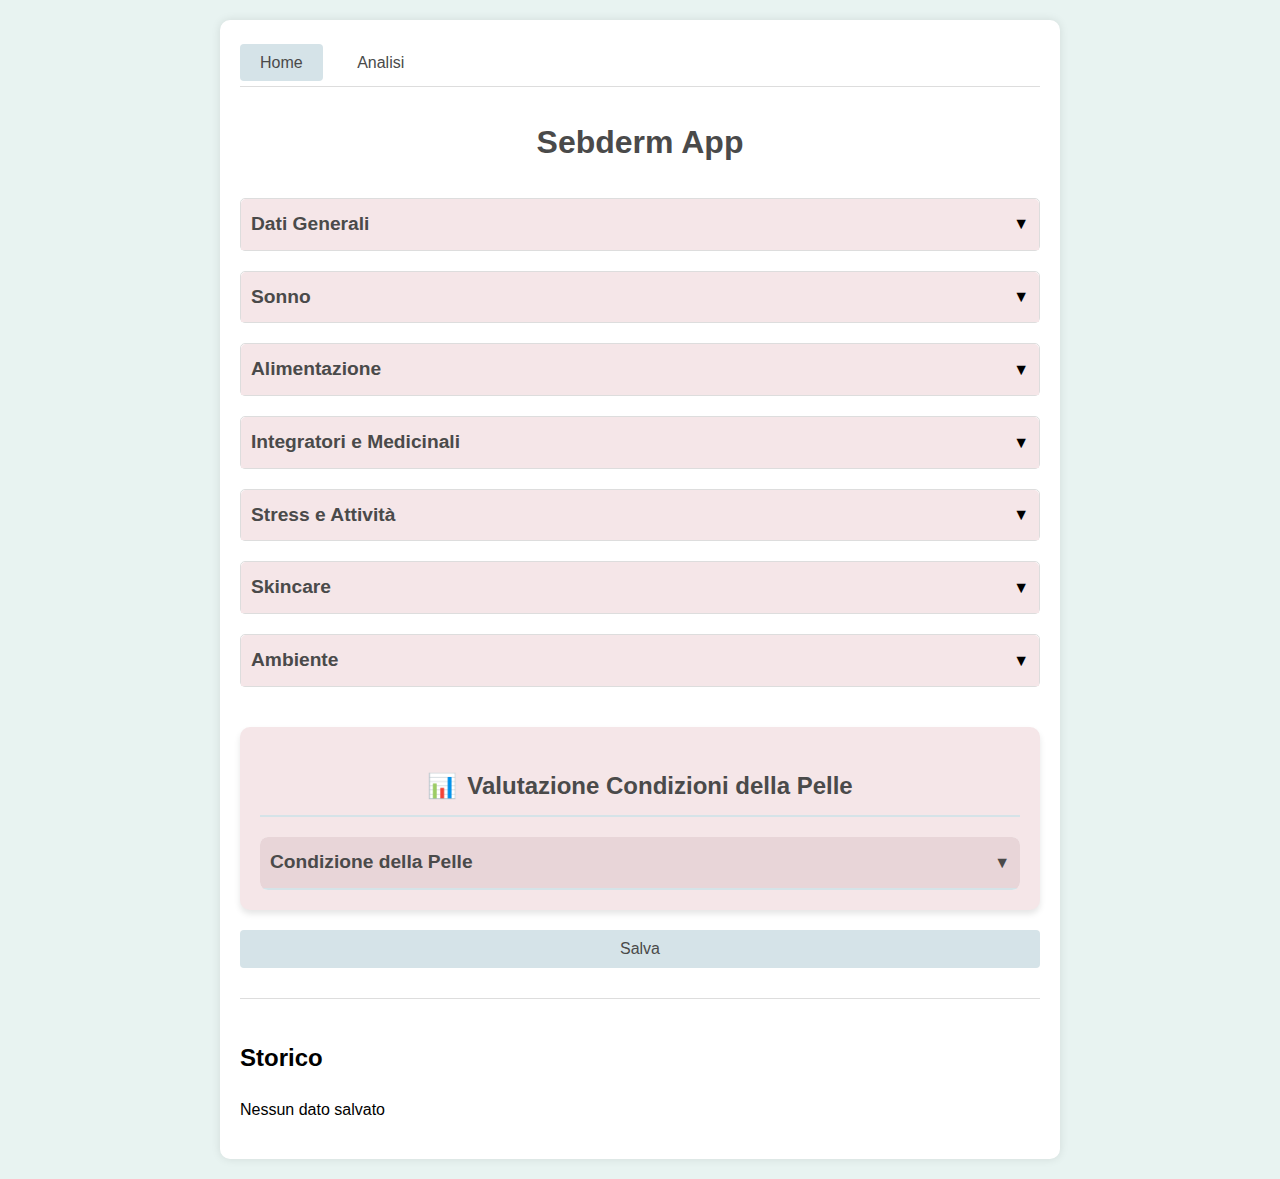
<file: index.html>
<!DOCTYPE html>
<html lang="it">
<head>
    <meta charset="UTF-8">
    <meta name="viewport" content="width=device-width, initial-scale=1.0">
    <title>Sebderm App</title>
    <link rel="stylesheet" href="./css/styles.css">
    <link rel="stylesheet" href="./css/analysis.css">
    <script src="./lib/chart.min.js"></script>
    <script src="./lib/simple-statistics.min.js"></script>
</head>
<body>
    <div class="container">
        <nav class="nav-menu">
            <a href="index.html" class="active">Home</a>
            <a href="analysis.html">Analisi</a>
        </nav>

        <h1>Sebderm App</h1>
        
        <form id="sebdermForm">
            <!-- DATI GENERALI -->
            <div class="section">
                <div class="section-header" onclick="toggleSection('generali')">
                    <h2>Dati Generali</h2>
                    <span class="toggle-icon">▼</span>
                </div>
                <div class="section-content" id="generali">
                    <div class="form-group">
                        <label>Data:</label>
                        <input type="date" id="data" name="data">
                    </div>
                    <div class="form-group">
                        <label>Peso (kg):</label>
                        <input type="number" id="peso" name="peso" step="0.1">
                    </div>
                </div>
            </div>

            <!-- SONNO -->
            <div class="section">
                <div class="section-header" onclick="toggleSection('sonno')">
                    <h2>Sonno</h2>
                    <span class="toggle-icon">▼</span>
                </div>
                <div class="section-content" id="sonno">
                    <div class="form-group">
                        <label>Ore di sonno:</label>
                        <input type="number" id="oreSonno" step="0.5">
                    </div>
                    <div class="form-group">
                        <label>Qualità del sonno (1-5):</label>
                        <input type="range" id="qualitaSonno" min="1" max="5">
                        <span id="qualitaSonnoValue">3</span>
                    </div>
                    <div class="form-group">
                        <label>Ora di andare a letto:</label>
                        <input type="time" id="oraDormire">
                    </div>
                    <div class="form-group">
                        <label>Ora di sveglia:</label>
                        <input type="time" id="oraSveglia">
                    </div>
                </div>
            </div>

            <!-- ALIMENTAZIONE -->
            <div class="section">
                <div class="section-header" onclick="toggleSection('alimentazione')">
                    <h2>Alimentazione</h2>
                    <span class="toggle-icon">▼</span>
                </div>
                <div class="section-content" id="alimentazione">
                    <div class="form-group">
                        <label>Colazione:</label>
                        <textarea id="colazione"></textarea>
                    </div>
                    <div class="form-group">
                        <label>Pranzo:</label>
                        <textarea id="pranzo"></textarea>
                    </div>
                    <div class="form-group">
                        <label>Cena:</label>
                        <textarea id="cena"></textarea>
                    </div>
                    <div class="form-group">
                        <label>Snack:</label>
                        <textarea id="snack"></textarea>
                    </div>
                    <div class="form-group">
                        <label>Acqua (litri):</label>
                        <input type="number" id="acqua" step="0.1">
                    </div>
                    <div class="form-group">
                        <label>Alcool:</label>
                        <select id="alcool">
                            <option value="no">No</option>
                            <option value="poco">Poco (1-2 bicchieri)</option>
                            <option value="molto">Molto (più di 2 bicchieri)</option>
                        </select>
                    </div>
                    <div class="form-group">
                        <label>Caffeina (numero bevande):</label>
                        <input type="number" id="caffeina" min="0">
                    </div>
                </div>
            </div>

            <!-- INTEGRATORI E MEDICINALI -->
            <div class="section">
                <div class="section-header" onclick="toggleSection('integratori')">
                    <h2>Integratori e Medicinali</h2>
                    <span class="toggle-icon">▼</span>
                </div>
                <div class="section-content" id="integratori">
                    <div class="form-group">
                        <label>Integratori assunti:</label>
                        <textarea id="integratoriAssunti"></textarea>
                    </div>
                    <div class="form-group">
                        <label>Medicinali:</label>
                        <textarea id="medicinali"></textarea>
                    </div>
                    <div class="form-group">
                        <label>Probiotici:</label>
                        <textarea id="probiotici"></textarea>
                    </div>
                </div>
            </div>

            <!-- STRESS E ATTIVITÀ -->
            <div class="section">
                <div class="section-header" onclick="toggleSection('stress')">
                    <h2>Stress e Attività</h2>
                    <span class="toggle-icon">▼</span>
                </div>
                <div class="section-content" id="stress">
                    <div class="form-group">
                        <label>Livello di stress (1-10):</label>
                        <input type="range" id="livelloStress" min="1" max="10">
                        <span id="stressValue">5</span>
                    </div>
                    <div class="form-group">
                        <label>Ore di lavoro/studio:</label>
                        <input type="number" id="oreLavoro" step="0.5">
                    </div>
                    <div class="form-group">
                        <label>Attività fisica:</label>
                        <textarea id="attivitaFisica" placeholder="Tipo e durata"></textarea>
                    </div>
                    <div class="form-group">
                        <label>Ore all'aria aperta:</label>
                        <input type="number" id="oreAria" step="0.5">
                    </div>
                    <div class="form-group">
                        <label>Esposizione al sole:</label>
                        <select id="sole">
                            <option value="no">No</option>
                            <option value="poco">Poca</option>
                            <option value="molto">Molta</option>
                        </select>
                    </div>
                </div>
            </div>

            <!-- SKINCARE -->
            <div class="section">
                <div class="section-header" onclick="toggleSection('skincare')">
                    <h2>Skincare</h2>
                    <span class="toggle-icon">▼</span>
                </div>
                <div class="section-content" id="skincare">
                    <div class="form-group">
                        <label>Prodotti mattina:</label>
                        <textarea id="prodottiMattina"></textarea>
                    </div>
                    <div class="form-group">
                        <label>Prodotti sera:</label>
                        <textarea id="prodottiSera"></textarea>
                    </div>
                    <div class="form-group">
                        <label>Shampoo/prodotti capelli:</label>
                        <textarea id="prodottiCapelli"></textarea>
                    </div>
                    <div class="form-group">
                        <label>Lavaggio capelli:</label>
                        <select id="lavaggioCapelli">
                            <option value="no">No</option>
                            <option value="si">Sì</option>
                        </select>
                    </div>
                </div>
            </div>

            <!-- AMBIENTE -->
            <div class="section">
                <div class="section-header" onclick="toggleSection('ambiente')">
                    <h2>Ambiente</h2>
                    <span class="toggle-icon">▼</span>
                </div>
                <div class="section-content" id="ambiente">
                    <div class="form-group">
                        <label>Temperatura:</label>
                        <input type="number" id="temperatura" step="0.1">
                    </div>
                    <div class="form-group">
                        <label>Cambio federe/asciugamani:</label>
                        <select id="cambioTessuti">
                            <option value="no">No</option>
                            <option value="si">Sì</option>
                        </select>
                    </div>
                </div>
            </div>

            <!-- Sezione Condizione Pelle -->
            <div class="skin-condition-container">
                <h2 class="skin-condition-title">Valutazione Condizioni della Pelle</h2>
                <div class="skin-condition-section">
                    <div class="section-header special" onclick="toggleSection('pelle')">
                        <h2>Condizione della Pelle</h2>
                        <span class="toggle-icon">▼</span>
                    </div>
                    <div class="section-content" id="pelle">
                        <div class="form-group">
                            <label>Viso - Zona T (0-100):</label>
                            <input type="range" id="pelleZonaT" min="0" max="100">
                            <span id="zonaTValue">50</span>
                        </div>
                        <div class="form-group">
                            <label>Viso - Guance (0-100):</label>
                            <input type="range" id="pelleGuance" min="0" max="100">
                            <span id="guanceValue">50</span>
                        </div>
                        <div class="form-group">
                            <label>Viso - Contorno occhi (0-100):</label>
                            <input type="range" id="pelleOcchi" min="0" max="100">
                            <span id="occhiValue">50</span>
                        </div>
                        <div class="form-group">
                            <label>Collo (0-100):</label>
                            <input type="range" id="pelleCollo" min="0" max="100">
                            <span id="colloValue">50</span>
                        </div>
                        <div class="form-group">
                            <label>Cuoio capelluto (0-100):</label>
                            <input type="range" id="pelleCuoio" min="0" max="100">
                            <span id="cuoioValue">50</span>
                        </div>
                        <div class="form-group">
                            <label>Prurito (1-10):</label>
                            <input type="range" id="prurito" min="1" max="10">
                            <span id="pruritoValue">5</span>
                        </div>
                        <div class="form-group">
                            <label>Desquamazione (1-10):</label>
                            <input type="range" id="desquamazione" min="1" max="10">
                            <span id="desquamazioneValue">5</span>
                        </div>
                        <div class="form-group">
                            <label>Rossore (1-10):</label>
                            <input type="range" id="rossore" min="1" max="10">
                            <span id="rossoreValue">5</span>
                        </div>
                        <div class="form-group">
                            <label>Note del giorno:</label>
                            <textarea id="note"></textarea>
                        </div>
                    </div>
                </div>
            </div>

            <button type="submit">Salva</button>
        </form>

        <div class="history-container">
            <h2>Storico</h2>
            <div id="entriesList"></div>
        </div>
    </div>
    <script src="./js/script.js"></script>
</body>
</html>
</file>
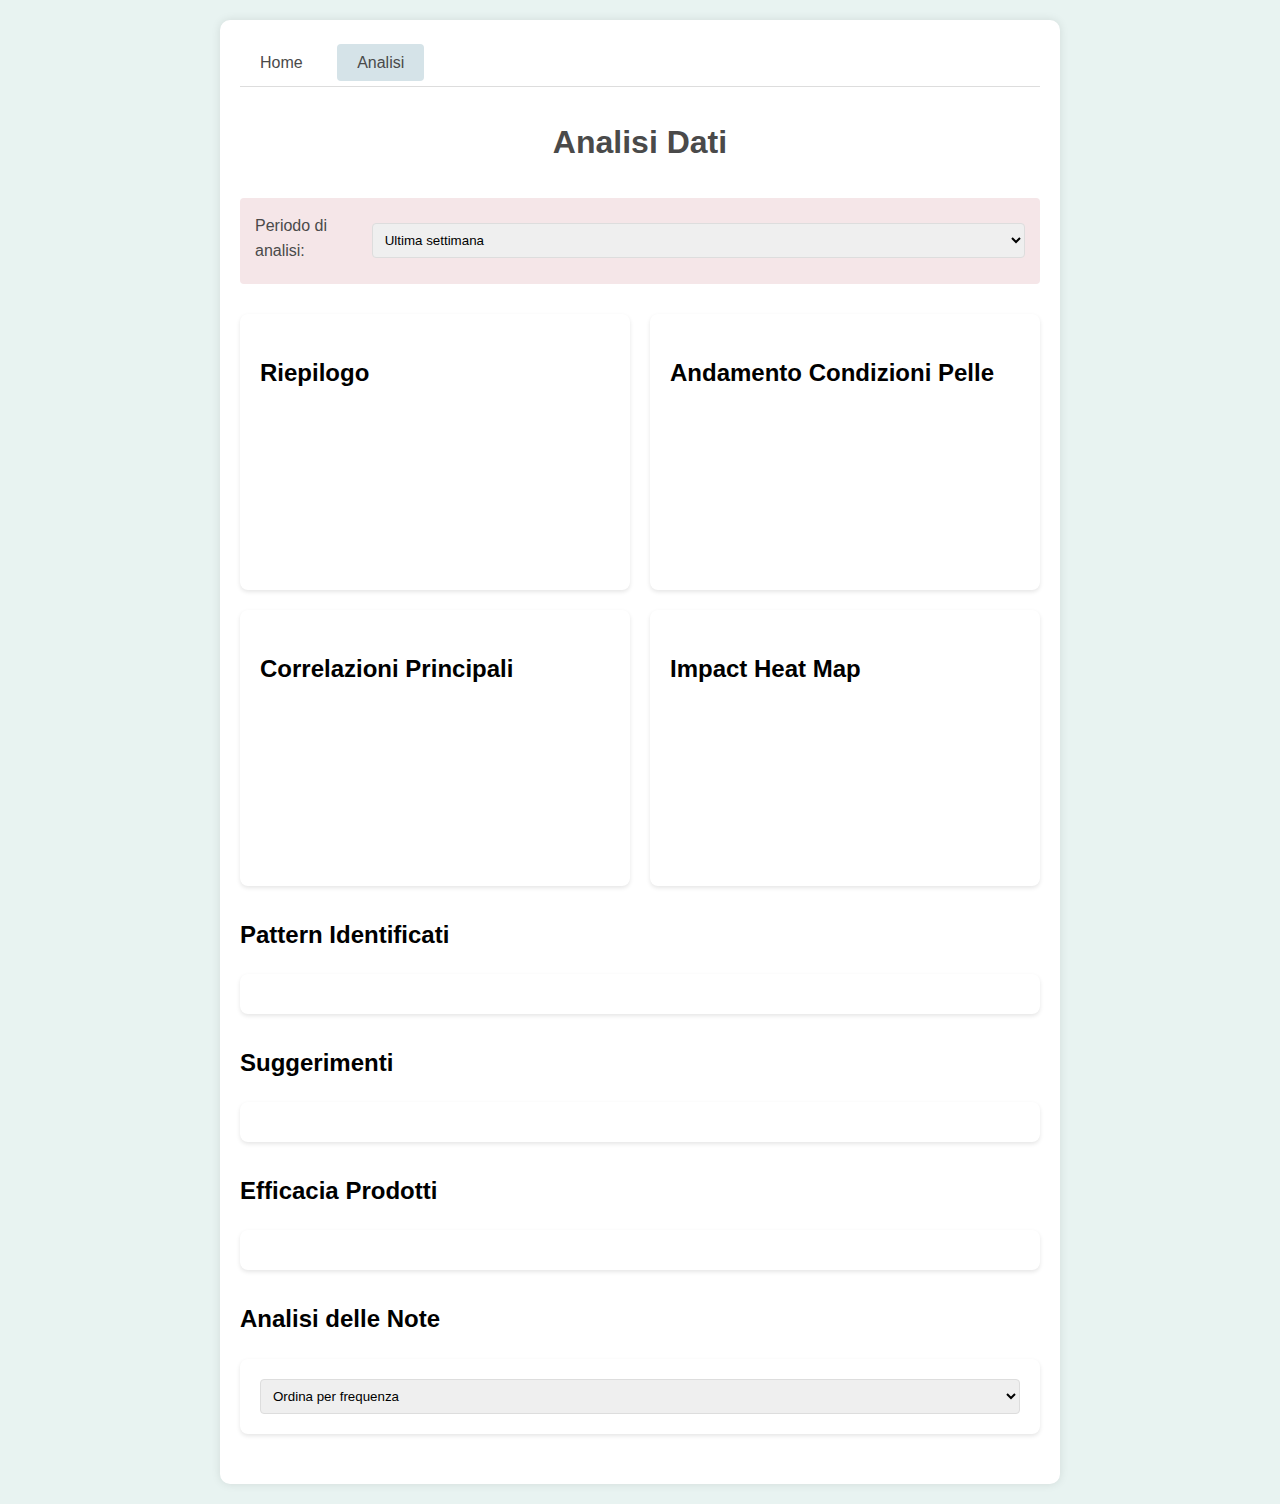
<file: analysis.html>
<!DOCTYPE html>
<html lang="it">
<head>
    <meta charset="UTF-8">
    <meta name="viewport" content="width=device-width, initial-scale=1.0">
    <title>Sebderm App - Analisi</title>
    <link rel="stylesheet" href="css/styles.css">
    <link rel="stylesheet" href="css/analysis.css">
    <script src="lib/chart.min.js"></script>
    <script src="lib/simple-statistics.min.js"></script>
</head>
<body>
    <div class="container">
        <nav class="nav-menu">
            <a href="index.html">Home</a>
            <a href="analysis.html" class="active">Analisi</a>
        </nav>

        <h1>Analisi Dati</h1>

        <div class="analysis-controls">
            <div class="time-filter">
                <label>Periodo di analisi:</label>
                <select id="timeRange">
                    <option value="7">Ultima settimana</option>
                    <option value="30">Ultimo mese</option>
                    <option value="90">Ultimi 3 mesi</option>
                    <option value="all">Tutti i dati</option>
                </select>
            </div>
        </div>

        <div class="dashboard-grid">
            <!-- Riepilogo generale -->
            <div class="dashboard-card">
                <h2>Riepilogo</h2>
                <div id="summary"></div>
            </div>

            <!-- Grafici principali -->
            <div class="dashboard-card">
                <h2>Andamento Condizioni Pelle</h2>
                <canvas id="skinTrendChart"></canvas>
            </div>

            <div class="dashboard-card">
                <h2>Correlazioni Principali</h2>
                <canvas id="correlationChart"></canvas>
            </div>

            <div class="dashboard-card">
                <h2>Impact Heat Map</h2>
                <canvas id="heatmapChart"></canvas>
            </div>
        </div>

        <div class="analysis-section">
            <h2>Pattern Identificati</h2>
            <div id="patterns" class="analysis-card"></div>
        </div>

        <div class="analysis-section">
            <h2>Suggerimenti</h2>
            <div id="suggestions" class="analysis-card"></div>
        </div>

        <div class="analysis-section">
            <h2>Efficacia Prodotti</h2>
            <div id="productsEffectiveness" class="analysis-card"></div>
        </div>
                <div class="analysis-section">
            <h2>Analisi delle Note</h2>
            <div id="textAnalysis" class="analysis-card">
                <div class="text-analysis-filters">
                    <select id="keywordSort">
                        <option value="frequency">Ordina per frequenza</option>
                        <option value="correlation">Ordina per correlazione</option>
                    </select>
                </div>
                <div class="keywords-container"></div>
            </div>
        </div>
    </div>

    <script src="js/analysis.js"></script>
    <script src="js/charts.js"></script>
</body>
</html>
</file>
<file: css/styles.css>
body {
    font-family: Arial, sans-serif;
    line-height: 1.6;
    margin: 0;
    padding: 20px;
    background-color: #E8F3F1;
}

.container {
    max-width: 800px;
    margin: 0 auto;
    background-color: #fff;
    padding: 20px;
    border-radius: 10px;
    box-shadow: 0 0 10px rgba(0,0,0,0.1);
}

h1 {
    color: #4A4A4A;
    text-align: center;
    margin-bottom: 30px;
}

.nav-menu {
    margin-bottom: 30px;
    padding: 10px 0;
    border-bottom: 1px solid #ddd;
}

.nav-menu a {
    text-decoration: none;
    color: #4A4A4A;
    padding: 10px 20px;
    margin-right: 10px;
    border-radius: 4px;
}

.nav-menu a.active {
    background-color: #D5E3E8;
}

.section {
    margin-bottom: 20px;
    border: 1px solid #ddd;
    border-radius: 5px;
}

.section-header {
    background-color: #F5E6E8;
    padding: 10px;
    cursor: pointer;
    display: flex;
    justify-content: space-between;
    align-items: center;
    border-radius: 5px 5px 0 0;
}

.section-header h2 {
    margin: 0;
    font-size: 1.2em;
    color: #4A4A4A;
}

.section-content {
    padding: 15px;
    display: none;
}

.section-content.active {
    display: block;
}

.form-group {
    margin-bottom: 15px;
}

label {
    display: block;
    margin-bottom: 5px;
    color: #4A4A4A;
}

input[type="text"],
input[type="number"],
input[type="date"],
input[type="time"],
select,
textarea {
    width: 100%;
    padding: 8px;
    border: 1px solid #ddd;
    border-radius: 4px;
    box-sizing: border-box;
}

input[type="range"] {
    width: 100%;
    margin: 10px 0;
}

textarea {
    resize: vertical;
    min-height: 60px;
}

button {
    background-color: #D5E3E8;
    color: #4A4A4A;
    padding: 10px 20px;
    border: none;
    border-radius: 4px;
    cursor: pointer;
    width: 100%;
    font-size: 16px;
    margin-top: 20px;
}

button:hover {
    background-color: #c5d3d8;
}

.history-container {
    margin-top: 30px;
    padding-top: 20px;
    border-top: 1px solid #ddd;
}

.entry-card {
    background-color: #F5E6E8;
    padding: 15px;
    margin-bottom: 10px;
    border-radius: 4px;
    position: relative;
}

.edit-icon {
    cursor: pointer;
    position: absolute;
    right: 10px;
    top: 10px;
    color: #666;
}

.edit-icon:hover {
    color: #333;
}

.toggle-icon {
    transition: transform 0.3s ease;
}

.section-header.active .toggle-icon {
    transform: rotate(180deg);
}

/* Nuovi stili per la sezione Condizione della Pelle */
.skin-condition-container {
    margin-top: 40px;
    padding: 20px;
    background-color: #F5E6E8;
    border-radius: 10px;
    box-shadow: 0 4px 6px rgba(0,0,0,0.1);
}

.skin-condition-title {
    text-align: center;
    color: #4A4A4A;
    font-size: 1.5em;
    margin-bottom: 20px;
    padding-bottom: 10px;
    border-bottom: 2px solid #D5E3E8;
}

.skin-condition-section {
    background-color: white;
    border-radius: 8px;
    overflow: hidden;
}

.skin-condition-section .section-header.special {
    background-color: #E8D5D8;
    border-bottom: 2px solid #D5E3E8;
}

.skin-condition-section .form-group {
    padding: 15px;
    border-bottom: 1px solid #F5E6E8;
}

.skin-condition-section input[type="range"] {
    background-color: #F5E6E8;
}

.skin-condition-section span {
    color: #4A4A4A;
    font-weight: bold;
}

.skin-condition-section input[type="range"]::-webkit-slider-thumb {
    background: #E8D5D8;
}

.skin-condition-section input[type="range"]::-moz-range-thumb {
    background: #E8D5D8;
}

.skin-condition-title::before {
    content: "📊";
    margin-right: 10px;
}

@media (max-width: 768px) {
    .container {
        padding: 10px;
    }
    
    .section-header h2 {
        font-size: 1.1em;
    }

    .skin-condition-container {
        margin-top: 30px;
        padding: 15px;
    }
}
</file>
<file: css/analysis.css>
.nav-menu {
    margin-bottom: 30px;
    padding: 10px 0;
    border-bottom: 1px solid #ddd;
}

.nav-menu a {
    text-decoration: none;
    color: #4A4A4A;
    padding: 10px 20px;
    margin-right: 10px;
    border-radius: 4px;
}

.nav-menu a.active {
    background-color: #D5E3E8;
}

.analysis-controls {
    margin-bottom: 30px;
    padding: 15px;
    background-color: #F5E6E8;
    border-radius: 4px;
}

.time-filter {
    display: flex;
    align-items: center;
    gap: 10px;
}

.dashboard-grid {
    display: grid;
    grid-template-columns: repeat(auto-fit, minmax(300px, 1fr));
    gap: 20px;
    margin-bottom: 30px;
}

.dashboard-card {
    background-color: white;
    padding: 20px;
    border-radius: 8px;
    box-shadow: 0 2px 4px rgba(0,0,0,0.1);
}

.analysis-section {
    margin-bottom: 30px;
}

.analysis-card {
    background-color: white;
    padding: 20px;
    border-radius: 8px;
    box-shadow: 0 2px 4px rgba(0,0,0,0.1);
}

.correlation-item {
    display: flex;
    justify-content: space-between;
    align-items: center;
    padding: 10px;
    border-bottom: 1px solid #eee;
}

.correlation-value {
    font-weight: bold;
}

.correlation-high {
    color: #e74c3c;
}

.correlation-medium {
    color: #f39c12;
}

.correlation-low {
    color: #3498db;
}

.suggestion-item {
    margin-bottom: 15px;
    padding: 10px;
    background-color: #f8f9fa;
    border-left: 4px solid #D5E3E8;
    border-radius: 0 4px 4px 0;
}

@media (max-width: 768px) {
    .dashboard-grid {
        grid-template-columns: 1fr;
    }
}
</file>
